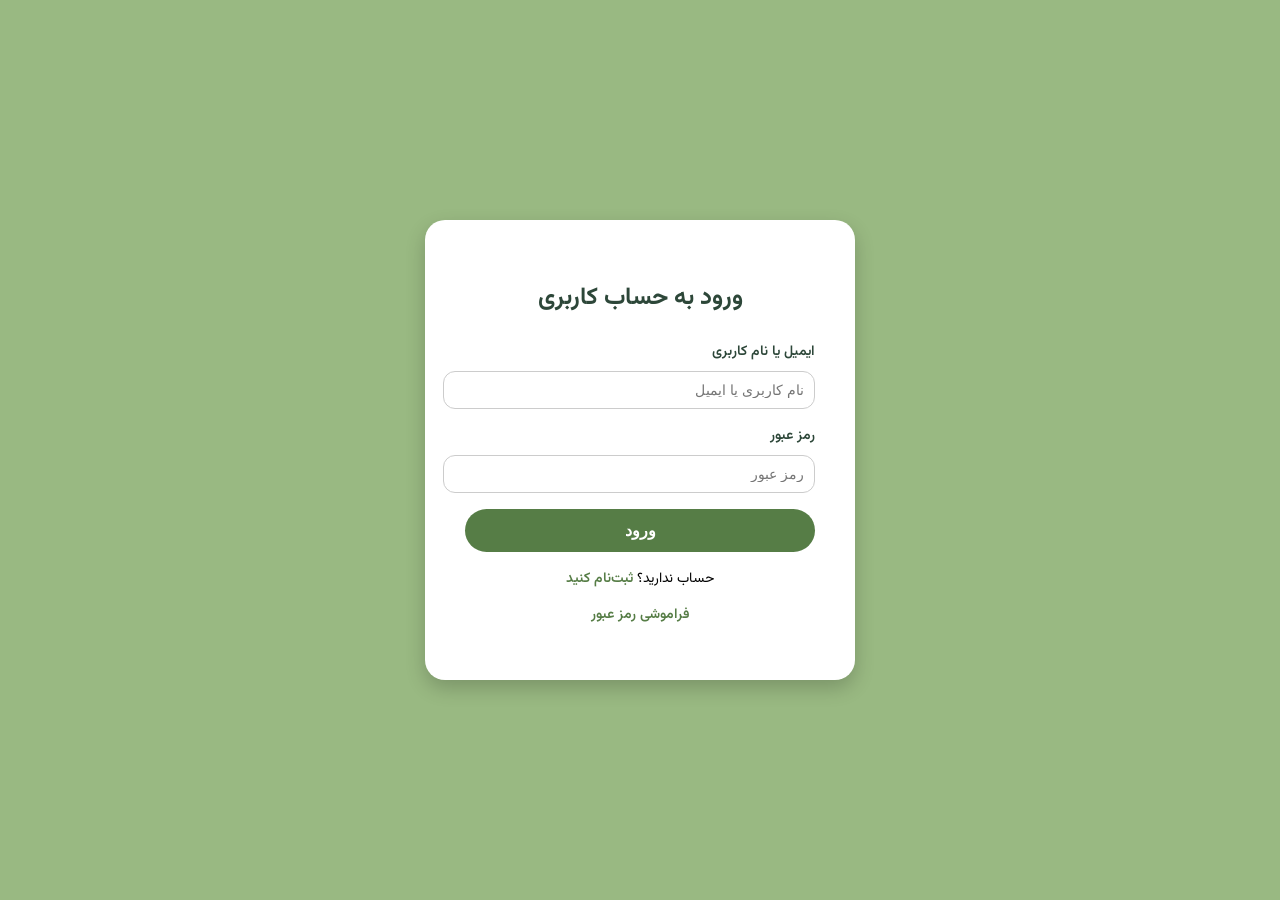
<file: templates/login.html>
<!DOCTYPE html>
<html lang="fa" dir="rtl">
<head>
  <meta charset="UTF-8">
  <meta name="viewport" content="width=device-width, initial-scale=1.0">
  <title>ورود به سایت</title>
  <style>
    @import url('https://fonts.googleapis.com/css2?family=Vazirmatn:wght@400;700&display=swap');

    body {
      font-family: 'Vazirmatn', sans-serif;
      background-color: #99b982; /* سبز ملایم هماهنگ با سایت */
      display: flex;
      justify-content: center;
      align-items: center;
      height: 100vh;
      margin: 0;
    }

    .login-container {
      background: #fff;
      padding: 2.5rem;
      border-radius: 20px;
      box-shadow: 0 8px 20px rgba(0, 0, 0, 0.2);
      width: 350px;
      text-align: center;
    }

    .login-container h2 {
      margin-bottom: 1.5rem;
      font-weight: 700;
      color: #2d4739;
    }

    .form-group {
      margin-bottom: 1rem;
      text-align: right;
    }

    .form-group label {
      display: block;
      margin-bottom: 0.5rem;
      font-size: 14px;
      font-weight: 600;
      color: #2d4739;
    }

    .form-group input {
      width: 100%;
      padding: 10px;
      border-radius: 12px;
      border: 1px solid #ccc;
      outline: none;
      font-size: 14px;
      transition: 0.3s;
    }

    .form-group input:focus {
      border-color: #567d46;
      box-shadow: 0 0 5px rgba(86, 125, 70, 0.5);
    }

    .btn-login {
      background: #567d46;
      color: white;
      border: none;
      padding: 12px;
      border-radius: 30px;
      width: 100%;
      font-size: 16px;
      font-weight: bold;
      cursor: pointer;
      transition: 0.3s;
    }

    .btn-login:hover {
      background: #2d4739;
    }

    .extra-links {
      margin-top: 1rem;
      font-size: 14px;
    }

    .extra-links a {
      color: #567d46;
      text-decoration: none;
      font-weight: 600;
    }

    .extra-links a:hover {
      text-decoration: underline;
    }
  </style>
</head>
<body>
  <div class="login-container">
    <h2>ورود به حساب کاربری</h2>
    <form id="loginForm">
      <div class="form-group">
        <label for="username">ایمیل یا نام کاربری</label>
        <input type="text" id="username" placeholder="نام کاربری یا ایمیل">
      </div>
      <div class="form-group">
        <label for="password">رمز عبور</label>
        <input type="password" id="password" placeholder="رمز عبور">
      </div>
      <button type="submit" class="btn-login">ورود</button>
    </form>
    <div class="extra-links">
      <p>حساب ندارید؟ <a href="#">ثبت‌نام کنید</a></p>
      <p><a href="#">فراموشی رمز عبور</a></p>
    </div>
  </div>

  <script>
    const form = document.getElementById('loginForm');
    form.addEventListener('submit', function(e) {
      e.preventDefault();
      const username = document.getElementById('username').value.trim();
      const password = document.getElementById('password').value.trim();

      if (username === "" || password === "") {
        alert("لطفاً تمام فیلدها را پر کنید.");
        return;
      }

      alert("ورود موفقیت‌آمیز بود 🎉");
      // اینجا می‌تونی ریدایرکت کنی مثلاً:
      // window.location.href = "/home";
    });
  </script>
</body>
</html>
</file>
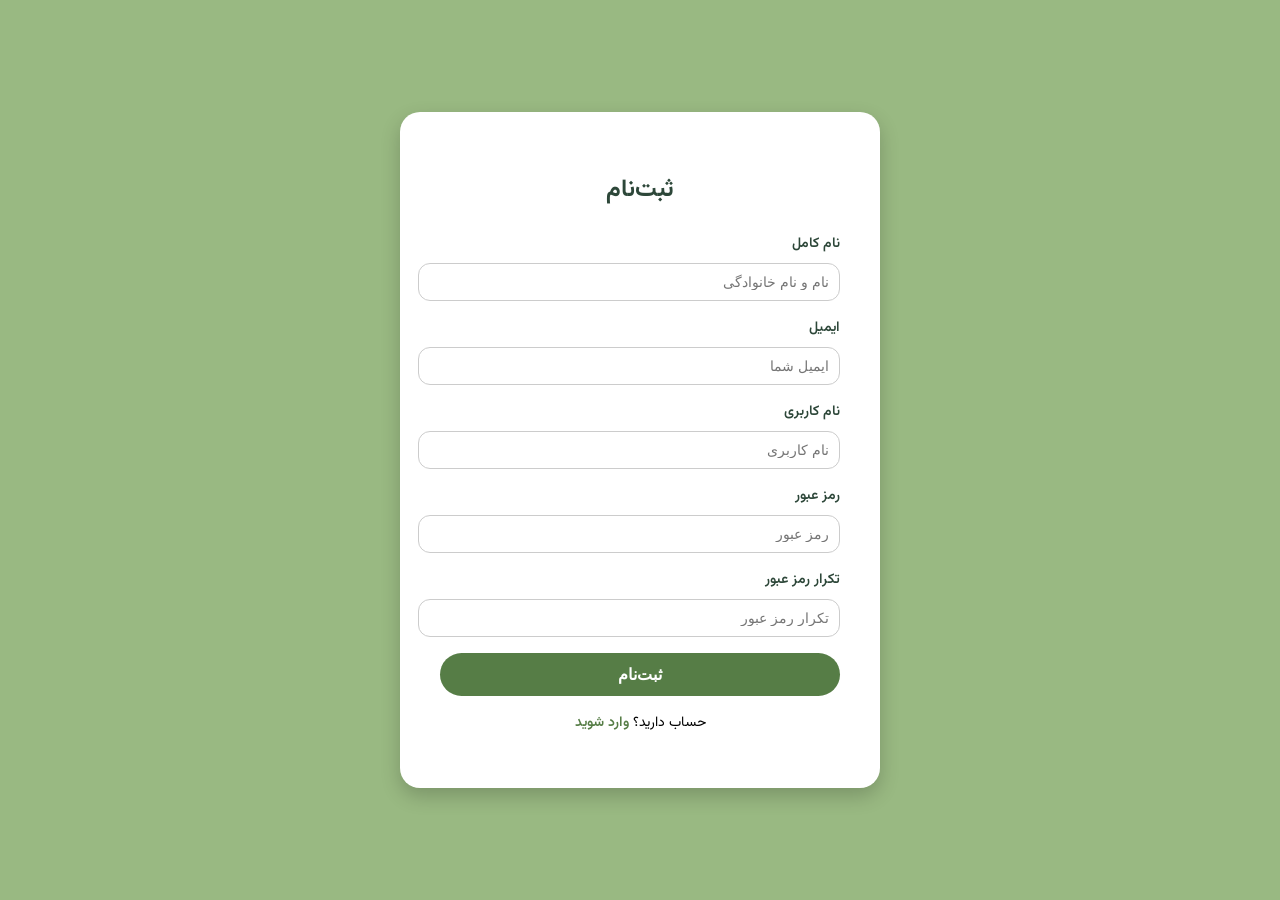
<file: templates/signup.html>
<!DOCTYPE html>
<html lang="fa" dir="rtl">
<head>
  <meta charset="UTF-8">
  <meta name="viewport" content="width=device-width, initial-scale=1.0">
  <title>ثبت‌نام</title>
  <style>
    @import url('https://fonts.googleapis.com/css2?family=Vazirmatn:wght@400;700&display=swap');

    body {
      font-family: 'Vazirmatn', sans-serif;
      background-color: #99b982; /* هماهنگ با سایت */
      display: flex;
      justify-content: center;
      align-items: center;
      height: 100vh;
      margin: 0;
    }

    .signup-container {
      background: #fff;
      padding: 2.5rem;
      border-radius: 20px;
      box-shadow: 0 8px 20px rgba(0, 0, 0, 0.2);
      width: 400px;
      text-align: center;
    }

    .signup-container h2 {
      margin-bottom: 1.5rem;
      font-weight: 700;
      color: #2d4739;
    }

    .form-group {
      margin-bottom: 1rem;
      text-align: right;
    }

    .form-group label {
      display: block;
      margin-bottom: 0.5rem;
      font-size: 14px;
      font-weight: 600;
      color: #2d4739;
    }

    .form-group input {
      width: 100%;
      padding: 10px;
      border-radius: 12px;
      border: 1px solid #ccc;
      outline: none;
      font-size: 14px;
      transition: 0.3s;
    }

    .form-group input:focus {
      border-color: #567d46;
      box-shadow: 0 0 5px rgba(86, 125, 70, 0.5);
    }

    .btn-signup {
      background: #567d46;
      color: white;
      border: none;
      padding: 12px;
      border-radius: 30px;
      width: 100%;
      font-size: 16px;
      font-weight: bold;
      cursor: pointer;
      transition: 0.3s;
    }

    .btn-signup:hover {
      background: #2d4739;
    }

    .extra-links {
      margin-top: 1rem;
      font-size: 14px;
    }

    .extra-links a {
      color: #567d46;
      text-decoration: none;
      font-weight: 600;
    }

    .extra-links a:hover {
      text-decoration: underline;
    }
  </style>
</head>
<body>
  <div class="signup-container">
    <h2>ثبت‌نام</h2>
    <form id="signupForm">
      <div class="form-group">
        <label for="fullname">نام کامل</label>
        <input type="text" id="fullname" placeholder="نام و نام خانوادگی">
      </div>
      <div class="form-group">
        <label for="email">ایمیل</label>
        <input type="email" id="email" placeholder="ایمیل شما">
      </div>
      <div class="form-group">
        <label for="username">نام کاربری</label>
        <input type="text" id="username" placeholder="نام کاربری">
      </div>
      <div class="form-group">
        <label for="password">رمز عبور</label>
        <input type="password" id="password" placeholder="رمز عبور">
      </div>
      <div class="form-group">
        <label for="confirmPassword">تکرار رمز عبور</label>
        <input type="password" id="confirmPassword" placeholder="تکرار رمز عبور">
      </div>
      <button type="submit" class="btn-signup">ثبت‌نام</button>
    </form>
    <div class="extra-links">
      <p>حساب دارید؟ <a href="login.html">وارد شوید</a></p>
    </div>
  </div>

  <script>
    const signupForm = document.getElementById('signupForm');
    signupForm.addEventListener('submit', function(e) {
      e.preventDefault();
      const fullname = document.getElementById('fullname').value.trim();
      const email = document.getElementById('email').value.trim();
      const username = document.getElementById('username').value.trim();
      const password = document.getElementById('password').value.trim();
      const confirmPassword = document.getElementById('confirmPassword').value.trim();

      if (!fullname || !email || !username || !password || !confirmPassword) {
        alert("لطفاً تمام فیلدها را پر کنید.");
        return;
      }

      if (password !== confirmPassword) {
        alert("رمز عبور و تکرار آن یکسان نیستند.");
        return;
      }

      alert("ثبت‌نام موفقیت‌آمیز بود 🎉");
      // اینجا می‌تونی ارسال به سرور/ریدایرکت بزنی
      // window.location.href = "/home";
    });
  </script>
</body>
</html>
</file>
